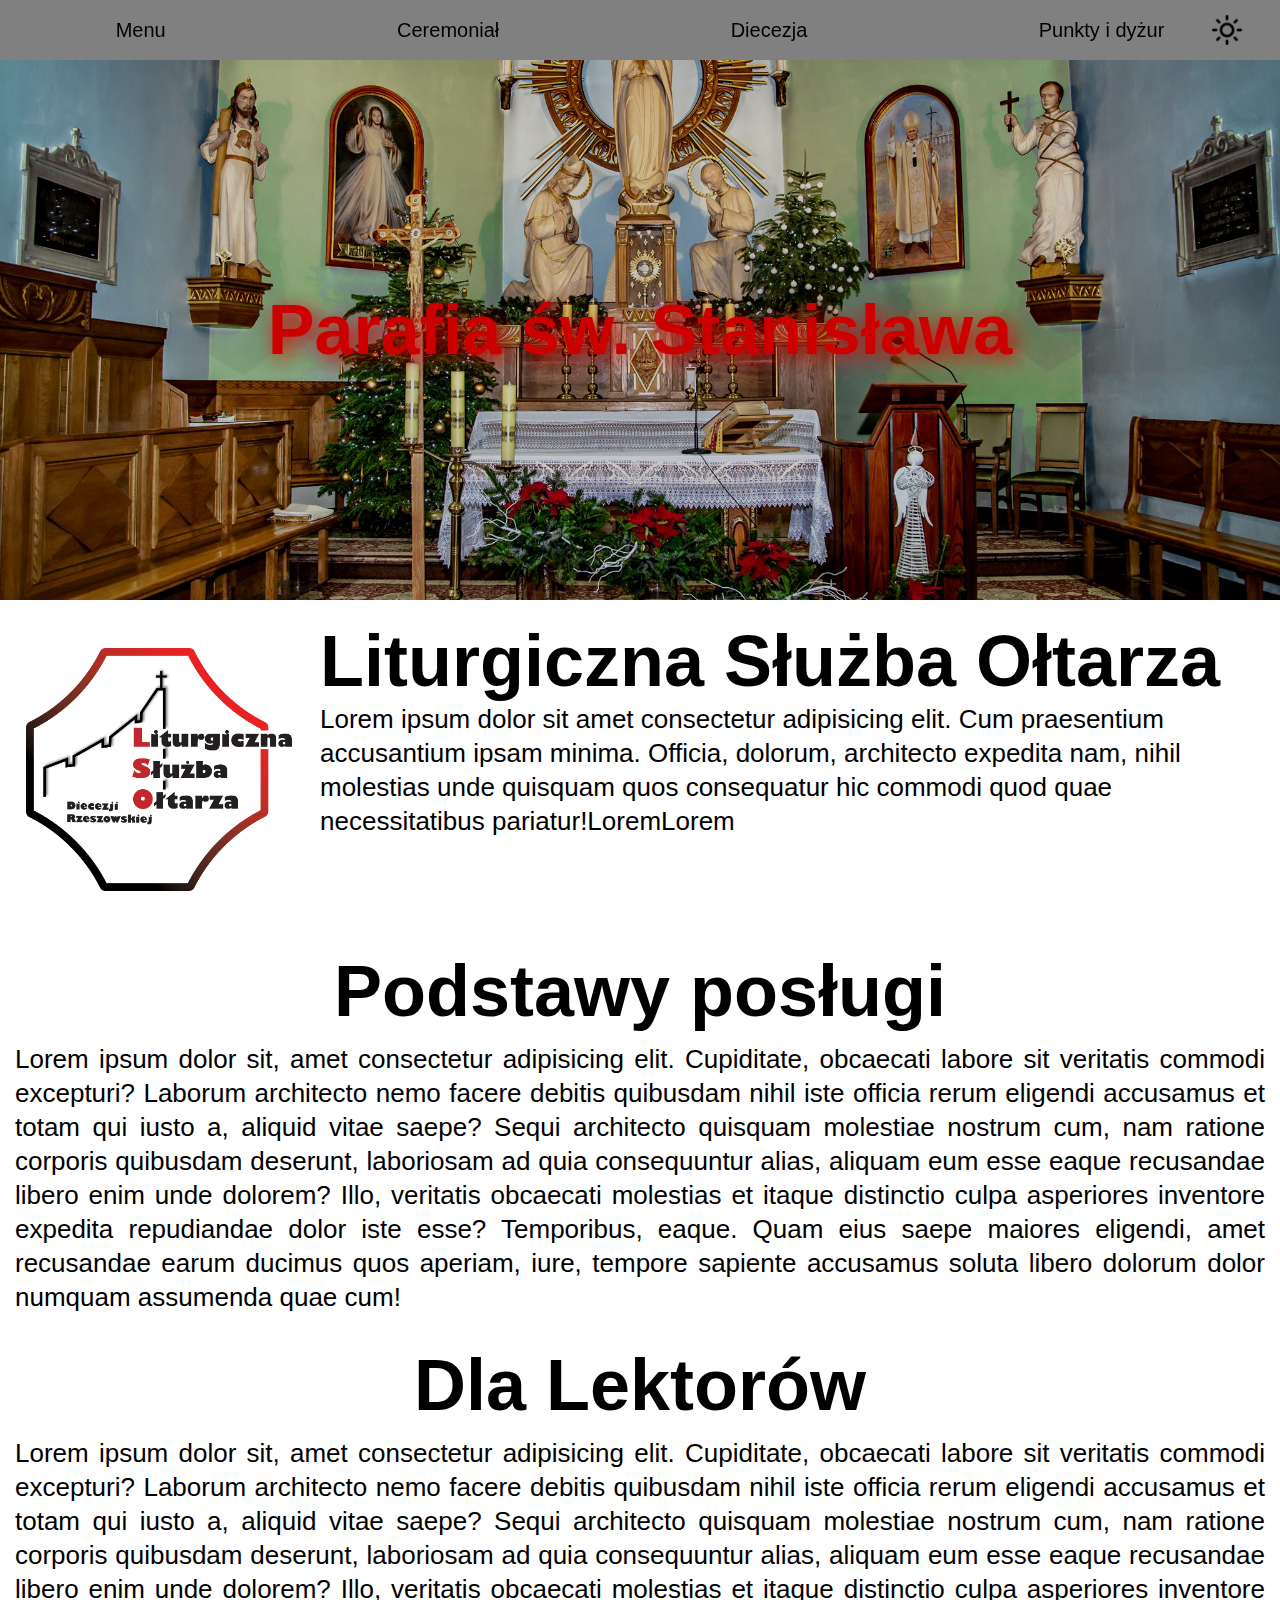
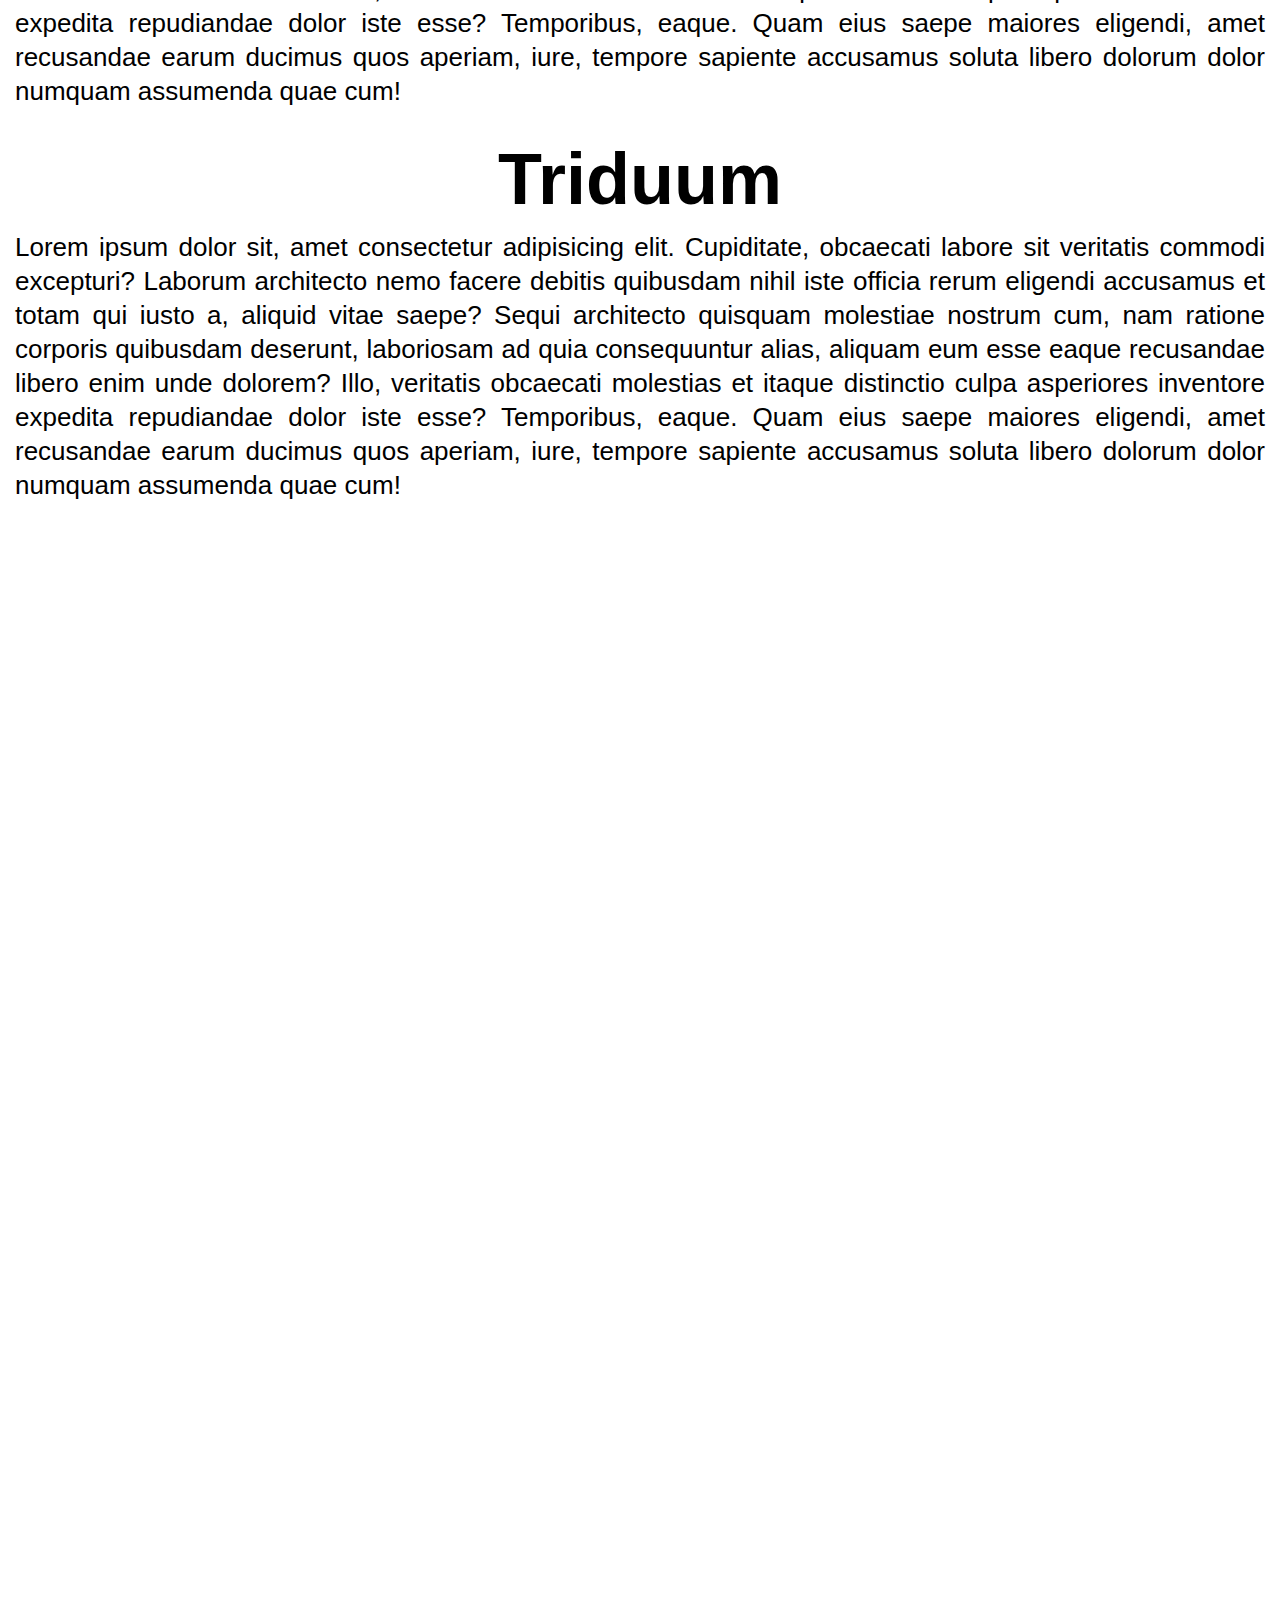
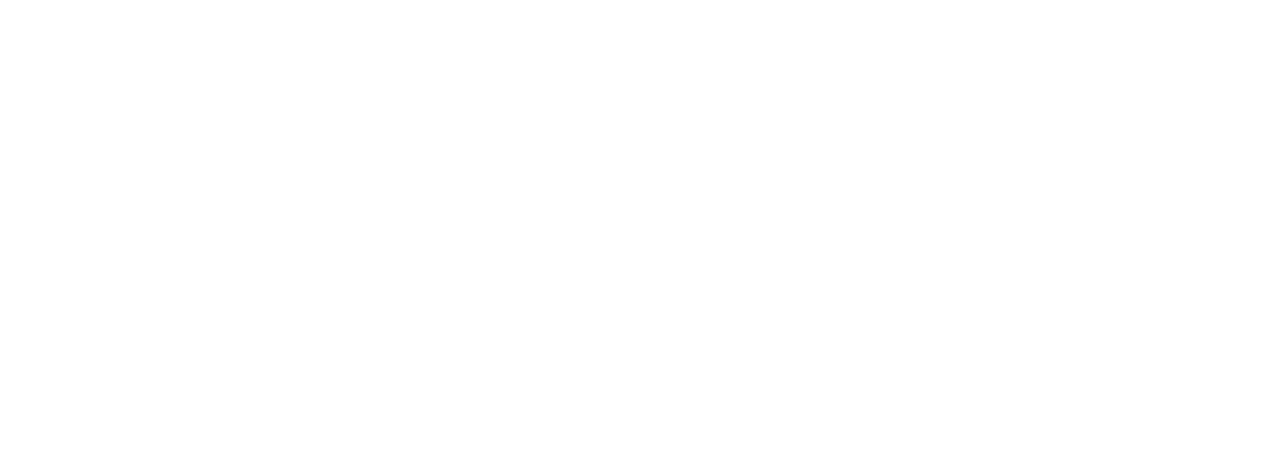
<file: index.html>
<!DOCTYPE html>
<html lang="pl">
<head>
    <meta charset="UTF-8">
    <meta name="viewport" content="width=device-width, initial-scale=1.0">
    <link rel="stylesheet" href="style.css">
    <!-- <link rel="stylesheet" href="fontawesome-free-6.6.0-web/css/all.min.css"> -->

    
	<meta http-equiv="X-UA-Compatible" content="IE=edge">
	<meta name="description" content="Strona Liturgicznej Służby Oltarza w parafii św. Stanisława w Jaśle">
	<meta name="keywords" content="lso, stanislaw, parafia">
	<meta name="robots" content="index,follow">
	<meta name="author" content="Mikołaj Okarma">
	<link rel="canonical" href="https://lsostanislaw.netlify.app/">
	<link rel="icon" href="favicon.ico" type="image/x-icon">
    <meta name="google-site-verification" content="aAtZIRXVB-OkmeMs6S48yX-n0n2KnS3ir5XJvPC41Vc" />
    

    <title>LSO</title>
</head>
<body>
    <div class="klocek">
    <header>
        <nav>
            
                <section class="nawigacja">
                    <div class="sunmoondiv"><img src="sun.png" id="sunmoon"></div>
                        <div class="img-class"><img src="bars.png" id="ikona">
                            <ul class="pierwszyULmobile">
                                <li><a href="#" class="child">Menu</a></li>
                                <li class="pokazMobile"><a class="childOdd">Ceremoniał</a>    
                                    <ul class="drugiULmobile">
                                    <li><a href="#podstawy" class="childSmall">Podstawy</a></li>
                                    <li><a href="#lektor" class="childSmall">Lektorzy</a></li>
                                    <li><a href="#triduum" class="childSmall">Triduum</a></li>
                                    </ul> 
                                
                                </li>
                                <li><a href="https://www.youtube.com/watch?v=dQw4w9WgXcQ" class="child">Diecezja</a></li>
                                <li><a href="https://www.youtube.com/watch?v=dQw4w9WgXcQ" class="child">Punkty i dyżur</a></li>
                            </ul> 
                        </div>
                    


                    <div class="divNav">
                            <ul class="pierwszyULcomp">
                            <li><a href="#" class="child">Menu</a></li>
                            <li class="pokaz"><a class="childOdd">Ceremoniał</a>
                                
                                    <ul class="drugiULcomp">
                                    <li><a href="#podstawy" class="childSmall">Podstawy</a></li>
                                    <li><a href="#lektor" class="childSmall">Lektorzy</a></li>
                                    <li><a href="#triduum" class="childSmall">Triduum</a></li>
                                    </ul> 
                                
                            </li>
                            <li><a href="https://www.youtube.com/watch?v=dQw4w9WgXcQ" class="child">Diecezja</a></li>
                            <li><a href="https://www.youtube.com/watch?v=dQw4w9WgXcQ" class="child">Punkty i dyżur</a></li>
                        </ul>
                    </div>

                </section>
        </nav>
        
            <div class="headerZdjecie">
                <div>
                    <h2 class="tekstZdjecie">Parafia św. Stanisława</h2>
                </div>
            </div>
            


    </header>

    <main>
        
        
            <section class="glowne">
                <div class="zdjecie"></div> 
                <div class="tytulMain">
                    <h1>Liturgiczna Służba Ołtarza</h1>
                    <div>
                        <p class="opisMain">Lorem ipsum dolor sit amet consectetur adipisicing elit. 
                         Cum praesentium accusantium ipsam minima. Officia, dolorum, architecto expedita nam, 
                         nihil molestias unde quisquam quos consequatur hic commodi quod quae necessitatibus pariatur!LoremLorem
                        </p>
                    </div>
                </div>
                
            </section>

            <section class ="ceremonial">
                <div class="tytulCeremonial">
                    <a id="podstawy"></a><h1>Podstawy posługi</h1>
                    <div>
                        <p class="opisCeremonial">Lorem ipsum dolor sit, amet consectetur adipisicing elit. Cupiditate, obcaecati labore sit veritatis commodi excepturi? Laborum architecto 
                            nemo facere debitis quibusdam nihil iste officia rerum eligendi accusamus et totam qui iusto a, aliquid vitae saepe? Sequi architecto quisquam molestiae nostrum 
                            cum, nam ratione corporis quibusdam deserunt, laboriosam ad quia consequuntur alias, aliquam eum esse eaque recusandae libero enim unde dolorem? Illo, veritatis 
                            obcaecati molestias et itaque distinctio culpa asperiores inventore expedita repudiandae dolor iste esse? Temporibus, eaque. Quam eius saepe maiores eligendi, 
                            amet recusandae earum ducimus quos aperiam, iure, tempore sapiente accusamus soluta libero dolorum dolor numquam assumenda quae cum!
                        </p>
                    </div>
                </div>

                <div class="tytulCeremonial">
                    <a id="lektor"></a><h1>Dla Lektorów</h1>
                    <div>
                        <p class="opisCeremonial">Lorem ipsum dolor sit, amet consectetur adipisicing elit. Cupiditate, obcaecati labore sit veritatis commodi excepturi? Laborum architecto 
                            nemo facere debitis quibusdam nihil iste officia rerum eligendi accusamus et totam qui iusto a, aliquid vitae saepe? Sequi architecto quisquam molestiae nostrum 
                            cum, nam ratione corporis quibusdam deserunt, laboriosam ad quia consequuntur alias, aliquam eum esse eaque recusandae libero enim unde dolorem? Illo, veritatis 
                            obcaecati molestias et itaque distinctio culpa asperiores inventore expedita repudiandae dolor iste esse? Temporibus, eaque. Quam eius saepe maiores eligendi, 
                            amet recusandae earum ducimus quos aperiam, iure, tempore sapiente accusamus soluta libero dolorum dolor numquam assumenda quae cum!
                        </p>
                    </div>
                </div>

                <div class="tytulCeremonial">
                    <a id="triduum"></a><h1>Triduum</h1>
                    <div>
                        <p class="opisCeremonial">Lorem ipsum dolor sit, amet consectetur adipisicing elit. Cupiditate, obcaecati labore sit veritatis commodi excepturi? Laborum architecto 
                            nemo facere debitis quibusdam nihil iste officia rerum eligendi accusamus et totam qui iusto a, aliquid vitae saepe? Sequi architecto quisquam molestiae nostrum 
                            cum, nam ratione corporis quibusdam deserunt, laboriosam ad quia consequuntur alias, aliquam eum esse eaque recusandae libero enim unde dolorem? Illo, veritatis 
                            obcaecati molestias et itaque distinctio culpa asperiores inventore expedita repudiandae dolor iste esse? Temporibus, eaque. Quam eius saepe maiores eligendi, 
                            amet recusandae earum ducimus quos aperiam, iure, tempore sapiente accusamus soluta libero dolorum dolor numquam assumenda quae cum!
                        </p>
                    </div>
                </div>
            </section>
    </main>
    </div>

    <script src = "JS.js"></script>
</body>
</html>
</file>
<file: style.css>
*{
    box-sizing: border-box;
    padding: 0;
    margin: 0;
    font-family: 'Lucida Sans', 'Lucida Sans Regular', 'Lucida Grande', 'Lucida Sans Unicode', Geneva, Verdana, sans-serif;
    /* max-width: 100%; */
    /* overflow-x: hidden; */
}
a{
    scroll-margin-top: 70px;
}

.sunmoondiv{
    display: flex;
    justify-content: end;
    align-items: center;
    margin: 0;
    height: 60px;
    position: absolute;
    top: 0;
    width: 100%;
}
#sunmoon{
    position: absolute;
    line-height: 60px;
    height: 30px;
    width: 30px;
    margin-right: 6vw;
    cursor: pointer;
    z-index: 30;
}
.klocek{
    height: 400vh;
}
html{
    overflow-x: hidden;
    scroll-behavior: smooth;
}
/* nawigacja i obrazek*/
.drugiULcomp, .pierwszyULcomp, .drugiULmobile, .pierwszyULmobile{
    display: none;
}
.nawigacja{
    position: fixed;
    top: 0;
    width: 100%;
    height: 60px;
    background-color: gray;
    z-index: 10;
    
}


.img-class{
    height: 60px;
    width: 60px;
    position: relative;
    top: 0;
    left: 0;
}
.pierwszyULmobile a{
    text-decoration: none;
    color: black
}
.showPierwszyMobile, .hiddenPierwszyMobile {
    
    display: flex;
    flex-direction: column;
    text-align: center;
    justify-content: center;
    background-color: gray;
    height: 240px;
    width: 40vw;
    line-height: 60px;
    border-bottom: 4px solid black;
    border-right: 4px solid black;
    border-bottom-left-radius: 10px;
    border-bottom-right-radius: 10px;

}
.showPierwszyMobile{
    animation: slide 0.5s ease-out forwards;
}
.hiddenPierwszyMobile{
    animation: wyjdz 0.5s ease-out forwards;
}


.pierwszyULmobile >li:nth-of-type(odd){
    height: 60px;
    background-color: rgb(150, 148, 148);
}
.child, .childOdd{
    text-decoration: none;
    color: honeydew;
    font-size: 20px;
    transition: color 0.3s linear;
    
}

.showDrugiMobile, .hiddenDrugiMobile{
    list-style-type: none;
    position: absolute;
    left: 40vw;
    top: 60px;
    display: flex;
    flex-direction: column;
    text-align: center;
    justify-content: center;
    background-color: gray;
    height: 120px;
    width: 30vw;
    line-height: 40px;
    border-bottom: 4px solid black;
    border-top: 4px solid black;
    border-right: 4px solid black;
    border-top-right-radius: 10px;
    border-bottom-right-radius: 10px;
    
}
.showDrugiMobile{
    animation: slideRight 0.5s ease-out forwards;
}
.hiddenDrugiMobile{
    animation: slideLeft 0.5s ease-out forwards;
}

.divNav{
    position: relative;
    top: 0;
    position: sticky;
}


#ikona{
    display: inline-block;
    line-height: 60px;
    margin-top: 5px;
    margin-left: 2vw;
    height: 50px;
    width: 50px;
    src: URL(bars.png);
    cursor: pointer;
}

.headerZdjecie{
        
    position: relative;
    margin-top: 60px;
    background-image: URL("Kosciolek.jpg");
    width: 100%;
    height: 40vh;
    background-position: center;
    max-width: 100%;
    display: flex;  
    z-index: 2;
    
}
.headerZdjecie::after{
    /* z-index: 3; */
    content: "";
    position: absolute;
    top: 0;
    left: 0;
    width: 100%;
    height: 100%;
    background: rgba(0, 0, 0, 0.2);
}
.tekstZdjecie{
    height: 40vh;
    width: 100%;
    display: flex;
    position: absolute;
    font-size: 45px;
    color: red;
    text-shadow: 5px 5px 20px;
    text-align: center;
    justify-content: center;
    align-items: center; 
}


/* Main */

.glowne{
    margin-top: 20px;
    display: flex;
    width: 100%;
    height: 270px;
    position: relative;
    display: grid;

    grid-template-columns: repeat(3, 1fr);
    grid-template-rows: repeat(1, 1fr);
    grid-template-areas: 
    'zdj main main';
    
    
   
}
.zdjecie{
    margin-right: 4px;
    margin-left: 6px;
    grid-area: zdj;
    /* height: 80%; */
    background-position: center;
    background-size: 100%;
    background-repeat: no-repeat;
    background-image: URL("LSO.png");
    
}
.tytulMain{
    grid-area: main;
    
}
.opisMain{
    grid-area: txt;
}


.tytulCeremonial{
    margin: 30px 5px 10px 5px;
    font-size: 15px;
    text-align: center;
}
.opisCeremonial{
    font-size: 14px;
    text-align: justify;
    margin: 10px;
    line-height: 18px;
}

@media(min-width: 500px){
    .glowne{
        grid-template-columns: repeat(4, 1fr);
        grid-template-rows: repeat(1, 1fr);
        grid-template-areas:
        'zdj main main main';
        height: 210px;
        
    }
    .opisMain, .opisCeremonial{
        font-size: 15px;
    }
    .tytulMain, .tytulCeremonial{
        font-size: 22px;
    }
}
@media (min-width: 768px){
    #ikona, .pierwszyULmobile, .drugiULmobile, .img-class{
        display: none;
    }
    .sunmoondiv{
        align-items: center;
    }
    #sunmoon{
        
        margin-right: 3vw;
    }
    
    .pierwszyULcomp{
        font-weight: 500;
        position: relative;
        display: flex;
        flex-direction: row;
        list-style-type: none;
        align-items: center;
        justify-content: space-around;
        line-height: 60px;
        
    }
    .pierwszyULcomp a{
        color: black;
    }
    .pierwszyULcomp a:hover{
        color: honeydew;
        cursor: pointer;
    }
    .drugiULcomp{
        position: absolute;
        top: 60px;
        box-sizing: content-box;
        width: 110.3px;
        background: linear-gradient(0deg, #c3c3c3, gray);
        border-left: 5px groove black;
        border-right: 5px groove black;
        border-bottom: 5px groove black;
        list-style-type: none;
        text-align: center;
        line-height: 50px;
        z-index: 20;
        
    }
    
    .pokaz:hover .drugiULcomp {
        display: block;
        z-index: 5;
        opacity: 0;
        visibility: visible;
        animation: slide 0.5s ease-out forwards;
    }
    .pokaz:hover .drugiULcomp{
        visibility: visible;
    }
    
    .drugiULcomp li{
        height: 50px;
        
    }
    .drugiULcomp a{
        color: black;
        /* font-weight: 500; */
        text-decoration: none;
        font-size: 15px;
        transition: color 0.3s linear;
    }
    .drugiULcomp a:hover{
        color: honeydew;
    }
    
    .zdjecie{
        margin-left: 2vw;
        margin-right: 2vw;
        
    }
    
    .opisMain, .opisCeremonial{
        font-size: 20px;
        line-height: 28px;
    }
    .tytulMain, .tytulCeremonial{
        font-size: 28px;
    }
    .headerZdjecie{
        height: 45vh;
        background-size: cover;
        
    }
    .tekstZdjecie{
        height: 45vh;
        font-size: 60px;
    }
    
}
@media(min-width: 992px){
    .glowne{
        height: 300px;
        
    }
    .headerZdjecie{
        height: 60vh;
        
    }
    .opisMain, .opisCeremonial{
        font-size: 26px;
        line-height: 34px;
    }
    .tytulMain, .tytulCeremonial{
        font-size: 36px;
    }

    .tekstZdjecie{
        font-size: 70px;
        height: 60vh;
    }
}

@media(min-width: 1400px){
    .glowne{
        grid-template-columns: repeat(5, 1fr);
        grid-template-rows: repeat(1, 1fr);
        grid-template-areas:
        'zdj main  main main main';
        height: 320px;
        
    }
    .sunmoondiv{
        height: 90px;
    }
    a{
        scroll-margin-top: 100px;
    }
    
    
    .opisMain, .opisCeremonial{
        font-size: 35px;
        line-height: 45px;
    }
    .tytulMain, .tytulCeremonial{
        font-size: 47px;
    }
    .tekstZdjecie{
        font-size: 80px;
    }
    .nawigacja, .pierwszyULcomp {
        height: 90px;   
        line-height: 90px;
    } 
    .pierwszyULcomp a{
        font-size: 27px;
    }
    .drugiULcomp{
        box-sizing: content-box;
        width: 148.89px;
        top: 90px;
    }
    .drugiULcomp > li{
        line-height: 70px;
        height: 70px; 
    }
    .headerZdjecie{
        margin-top: 90px;
    }
    
}




@keyframes slide {
    from {
      opacity: 0;
      transform: translateY(-20%);
      
    }
    to {
      opacity: 1;
      transform: translateY(0);
    }
  }
  @keyframes slideRight {
    from {
        opacity: 0;
        transform: translateX(-30%);
    }
    to {
        opacity: 1;
        transform: translateX(0);
    }
}
@keyframes slideLeft{
    from {
        opacity: 1;
        transform: translateX(0);
    }
    to {
        opacity: 0;
        transform: translateX(-20%);
    }
}
@keyframes wyjdz {
    from {
      opacity: 1;
      transform: translateY(0);
      
    }
    to {
      opacity: 0;
      transform: translateY(-20%);
    }
  }
</file>
